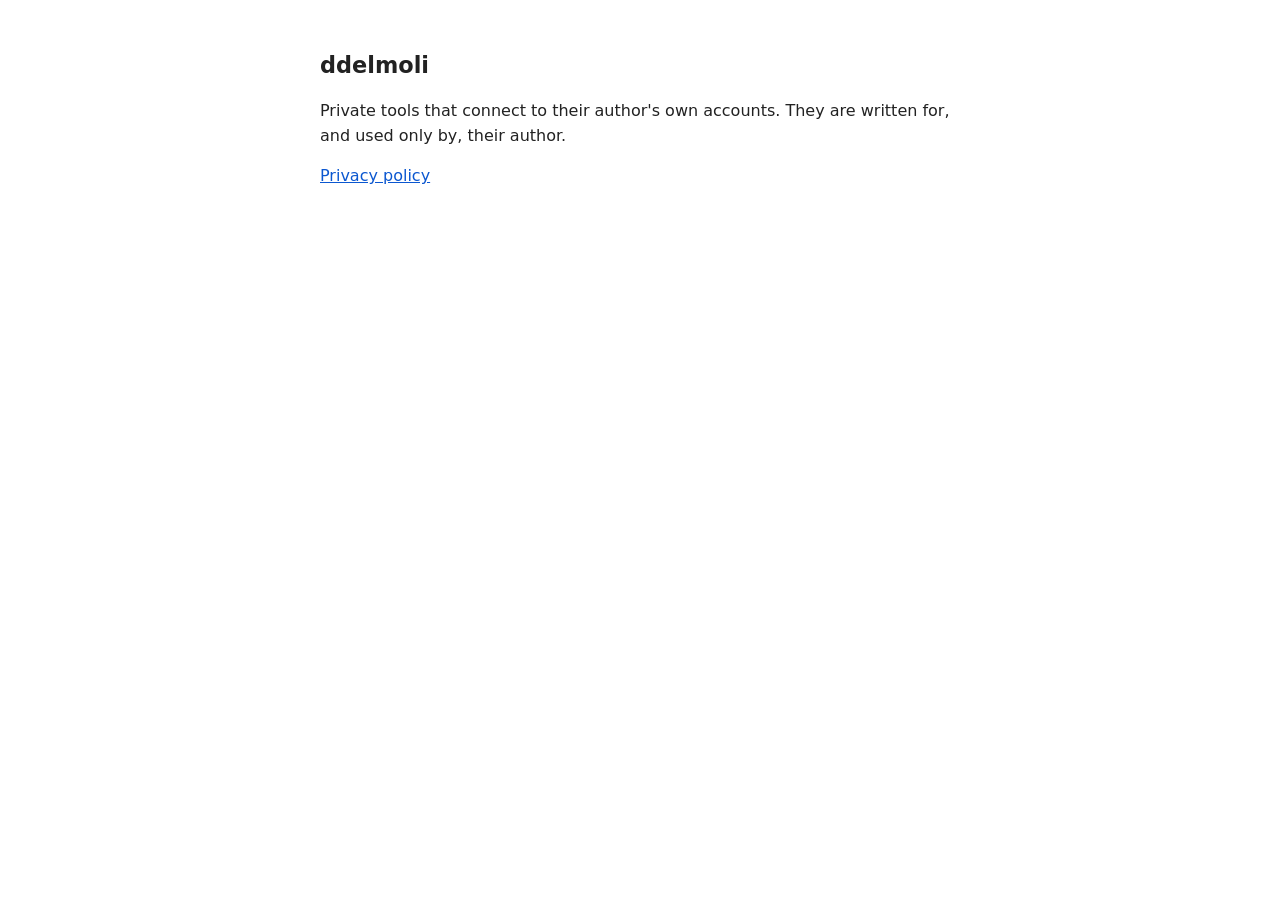
<file: tools/index.html>
<!doctype html>
<html lang="en">
<head>
<meta charset="utf-8">
<meta name="viewport" content="width=device-width, initial-scale=1">
<title>ddelmoli</title>
<style>
  body { font: 16px/1.55 -apple-system, system-ui, sans-serif; max-width: 40rem; margin: 3rem auto; padding: 0 1rem; color: #222; background: #fff; }
  h1 { font-size: 1.4rem; } h2 { font-size: 1.05rem; margin-top: 1.8rem; } a { color: #0b57d0; }
  @media (prefers-color-scheme: dark) { body { color: #e6e6e6; background: #121212; } a { color: #8ab4f8; } }
</style>
</head>
<body>
<h1>ddelmoli</h1>
<p>Private tools that connect to their author's own accounts. They are written for, and used only by, their author.</p>
<p><a href="privacy.html">Privacy policy</a></p>
</body>
</html>
</file>
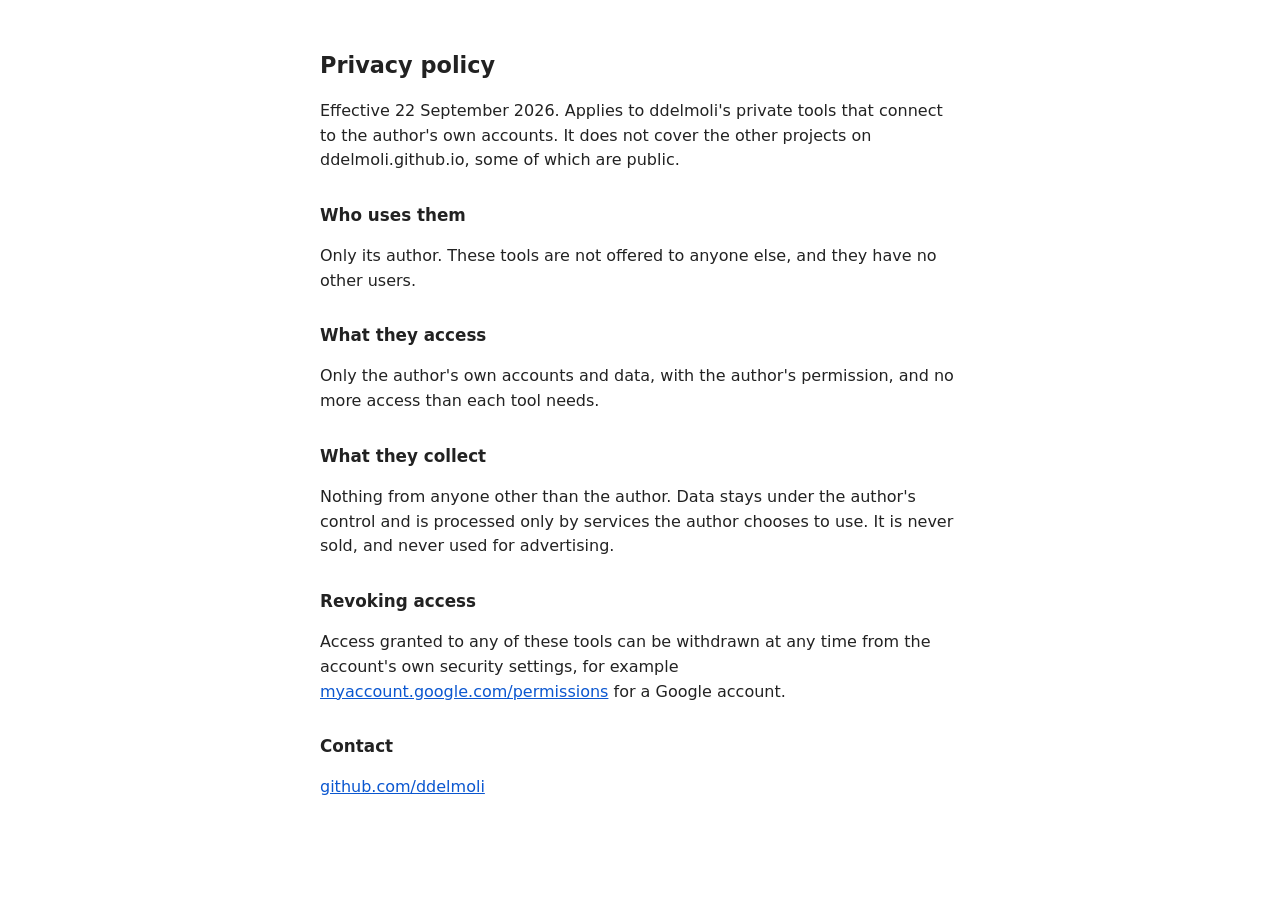
<file: tools/privacy.html>
<!doctype html>
<html lang="en">
<head>
<meta charset="utf-8">
<meta name="viewport" content="width=device-width, initial-scale=1">
<title>Privacy policy</title>
<style>
  body { font: 16px/1.55 -apple-system, system-ui, sans-serif; max-width: 40rem; margin: 3rem auto; padding: 0 1rem; color: #222; background: #fff; }
  h1 { font-size: 1.4rem; } h2 { font-size: 1.05rem; margin-top: 1.8rem; } a { color: #0b57d0; }
  @media (prefers-color-scheme: dark) { body { color: #e6e6e6; background: #121212; } a { color: #8ab4f8; } }
</style>
</head>
<body>
<h1>Privacy policy</h1>
<p>Effective 22 September 2026. Applies to ddelmoli's private tools that connect to the author's own accounts. It does not cover the other projects on ddelmoli.github.io, some of which are public.</p>

<h2>Who uses them</h2>
<p>Only its author. These tools are not offered to anyone else, and they have no other users.</p>

<h2>What they access</h2>
<p>Only the author's own accounts and data, with the author's permission, and no more access than each tool needs.</p>

<h2>What they collect</h2>
<p>Nothing from anyone other than the author. Data stays under the author's control and is processed only by services the author chooses to use. It is never sold, and never used for advertising.</p>

<h2>Revoking access</h2>
<p>Access granted to any of these tools can be withdrawn at any time from the account's own security settings, for example <a href="https://myaccount.google.com/permissions">myaccount.google.com/permissions</a> for a Google account.</p>

<h2>Contact</h2>
<p><a href="https://github.com/ddelmoli">github.com/ddelmoli</a></p>
</body>
</html>
</file>
